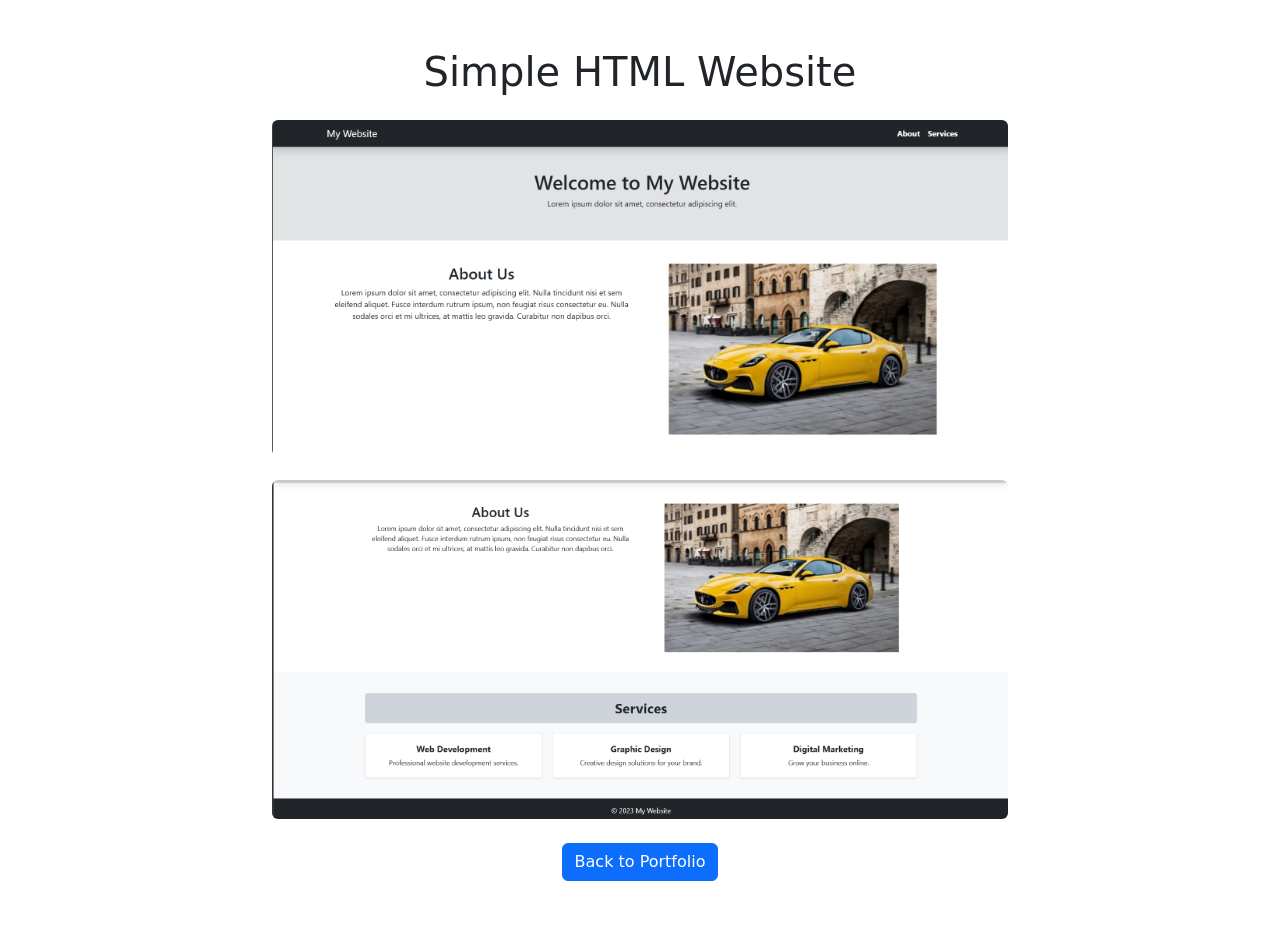
<file: css-project.html>
<!DOCTYPE html>
<html lang="en">
<head>
  <meta charset="UTF-8">
  <meta name="viewport" content="width=device-width, initial-scale=1.0">
  <title>HTML Project</title>
  <link href="https://cdn.jsdelivr.net/npm/bootstrap@5.3.3/dist/css/bootstrap.min.css" rel="stylesheet">
</head>
<body>

<div class="container py-5">
  <h1 class="text-center mb-4">Simple HTML Website</h1>

  <div class="row justify-content-center">
  <div class="col-12 col-md-10 col-lg-8">
    <img src="./photo/Screenshot 2026-03-09 225813.png" class="img-fluid rounded mb-4" alt="HTML Project Screenshot">
    <img src="./photo/Screenshot 2026-03-09 225856.png" class="img-fluid rounded" alt="HTML Project Screenshot">
  </div>
</div>

  <div class="text-center mt-4">
    <a href="index.html" class="btn btn-primary">Back to Portfolio</a>
  </div>
</div>

<script src="https://cdn.jsdelivr.net/npm/bootstrap@5.3.3/dist/js/bootstrap.bundle.min.js"></script>
</body>
</html>
</file>
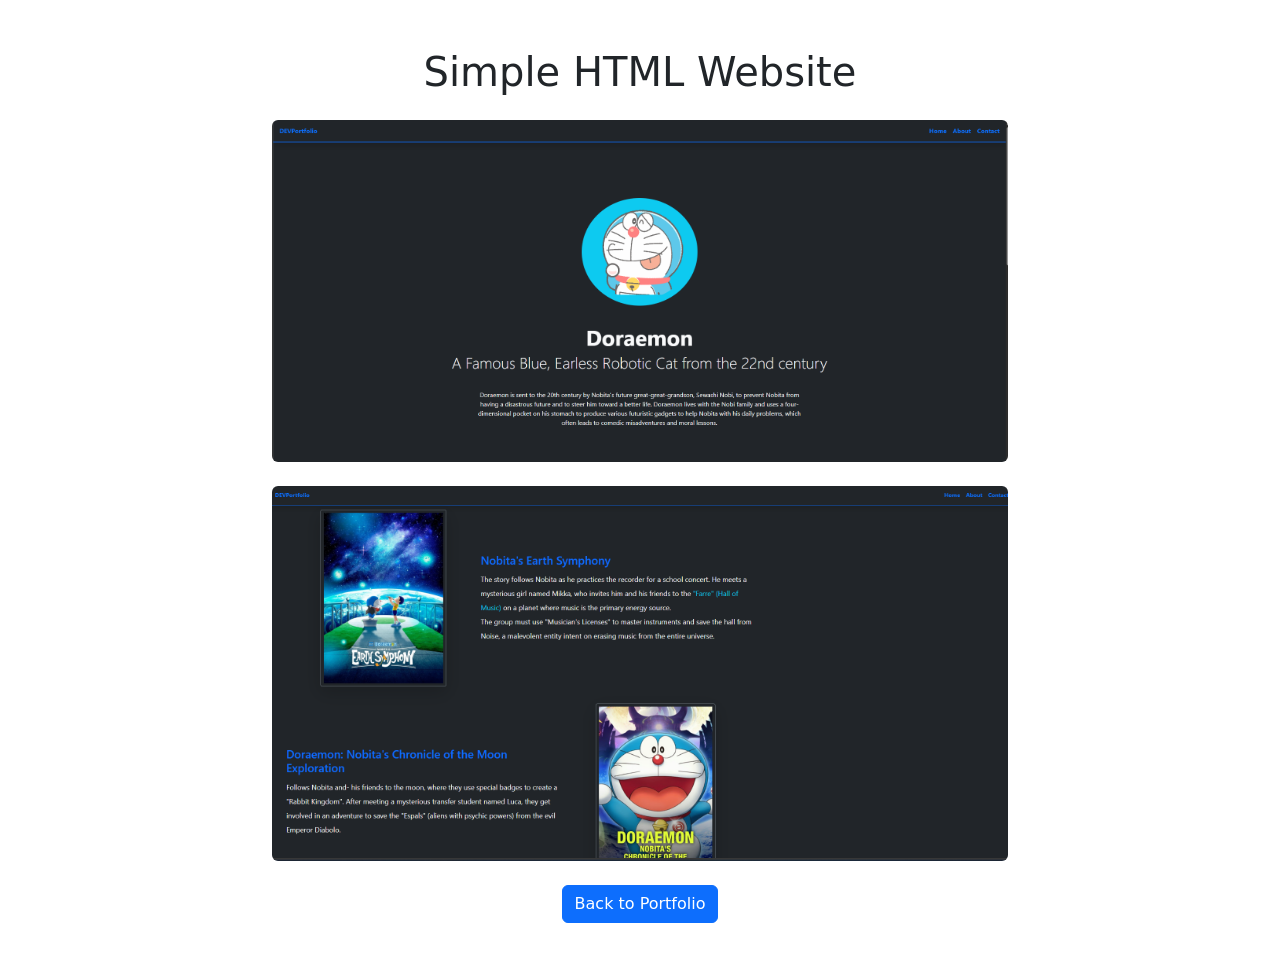
<file: html-project.html>
<!DOCTYPE html>
<html lang="en">
<head>
  <meta charset="UTF-8">
  <meta name="viewport" content="width=device-width, initial-scale=1.0">
  <title>HTML Project</title>
  <link href="https://cdn.jsdelivr.net/npm/bootstrap@5.3.3/dist/css/bootstrap.min.css" rel="stylesheet">
</head>
<body>

<div class="container py-5">
  <h1 class="text-center mb-4">Simple HTML Website</h1>

  <div class="row justify-content-center">
  <div class="col-12 col-md-10 col-lg-8">
    <img src="./photo/Screenshot 2026-03-09 223449.png" class="img-fluid rounded mb-4" alt="HTML Project Screenshot">
    <img src="./photo/Screenshot 2026-03-09 223518.png" class="img-fluid rounded" alt="HTML Project Screenshot">
  </div>
</div>

  <div class="text-center mt-4">
    <a href="index.html" class="btn btn-primary">Back to Portfolio</a>
  </div>
</div>

<script src="https://cdn.jsdelivr.net/npm/bootstrap@5.3.3/dist/js/bootstrap.bundle.min.js"></script>
</body>
</html>
</file>
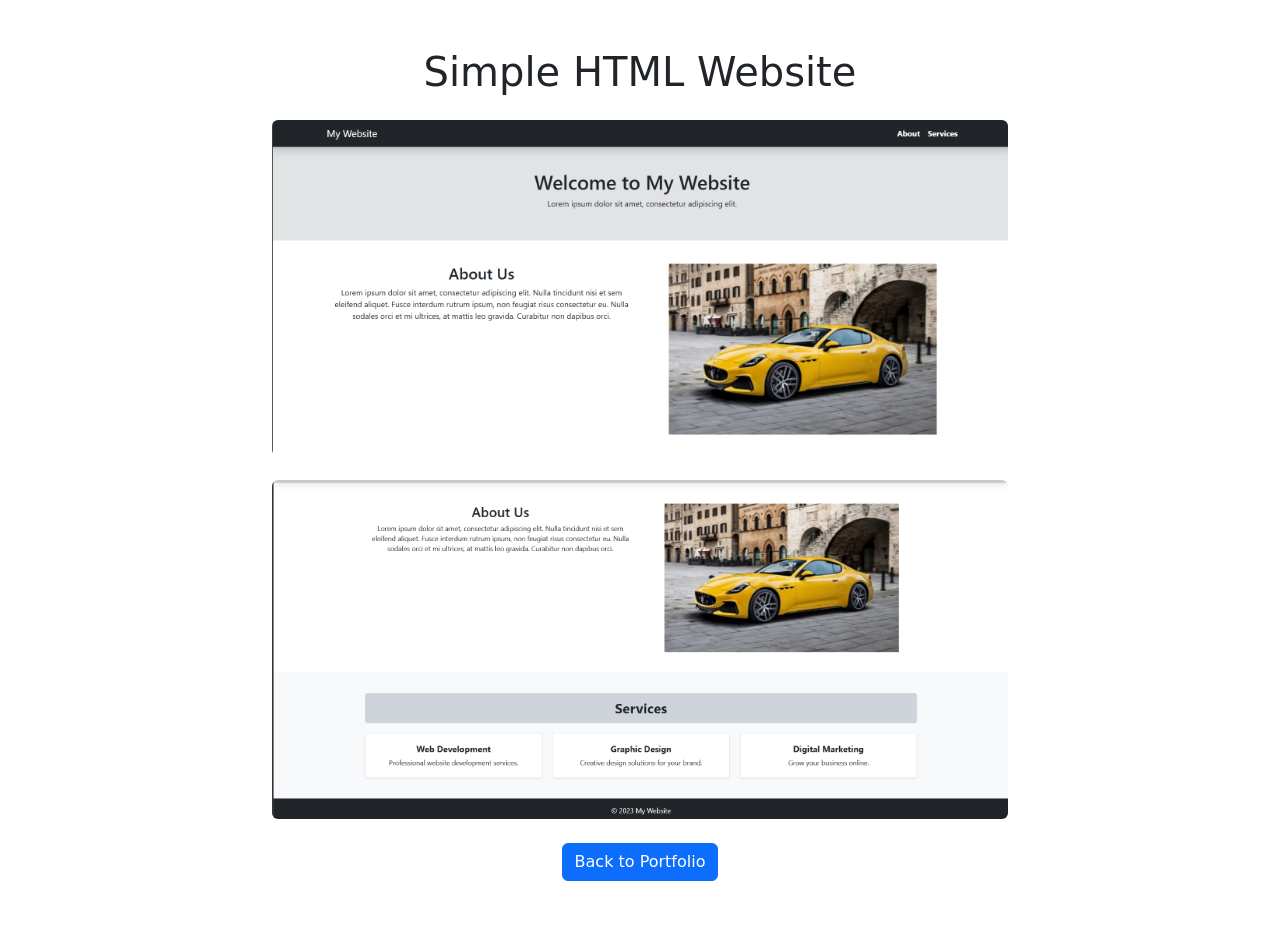
<file: dev-portfolio/css-project.html>
<!DOCTYPE html>
<html lang="en">
<head>
  <meta charset="UTF-8">
  <meta name="viewport" content="width=device-width, initial-scale=1.0">
  <title>HTML Project</title>
  <link href="https://cdn.jsdelivr.net/npm/bootstrap@5.3.3/dist/css/bootstrap.min.css" rel="stylesheet">
</head>
<body>

<div class="container py-5">
  <h1 class="text-center mb-4">Simple HTML Website</h1>

  <div class="row justify-content-center">
  <div class="col-12 col-md-10 col-lg-8">
    <img src="./photo/Screenshot 2026-03-09 225813.png" class="img-fluid rounded mb-4" alt="HTML Project Screenshot">
    <img src="./photo/Screenshot 2026-03-09 225856.png" class="img-fluid rounded" alt="HTML Project Screenshot">
  </div>
</div>

  <div class="text-center mt-4">
    <a href="index.html" class="btn btn-primary">Back to Portfolio</a>
  </div>
</div>

<script src="https://cdn.jsdelivr.net/npm/bootstrap@5.3.3/dist/js/bootstrap.bundle.min.js"></script>
</body>
</html>
</file>
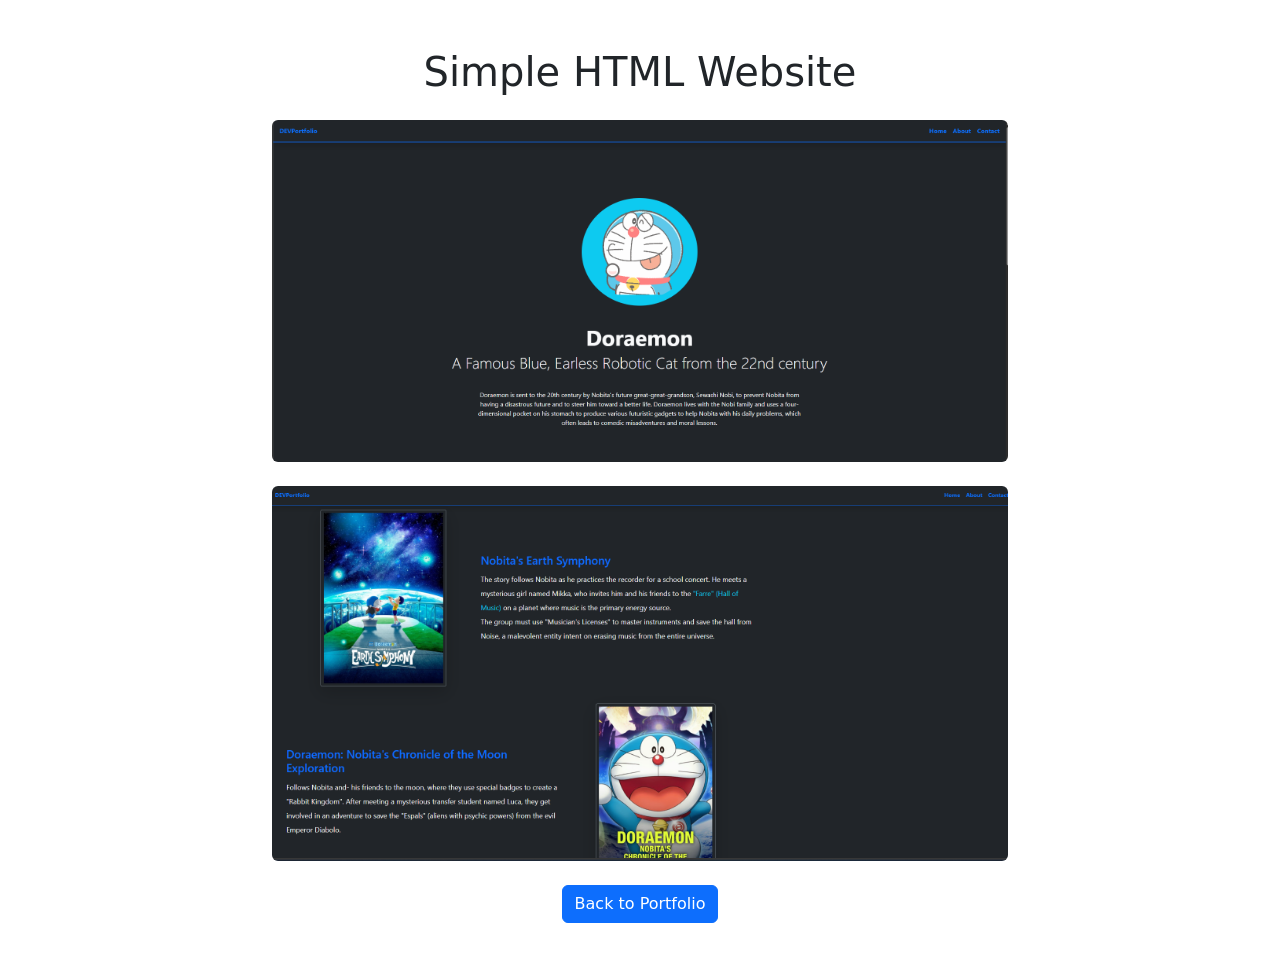
<file: dev-portfolio/html-project.html>
<!DOCTYPE html>
<html lang="en">
<head>
  <meta charset="UTF-8">
  <meta name="viewport" content="width=device-width, initial-scale=1.0">
  <title>HTML Project</title>
  <link href="https://cdn.jsdelivr.net/npm/bootstrap@5.3.3/dist/css/bootstrap.min.css" rel="stylesheet">
</head>
<body>

<div class="container py-5">
  <h1 class="text-center mb-4">Simple HTML Website</h1>

  <div class="row justify-content-center">
  <div class="col-12 col-md-10 col-lg-8">
    <img src="./photo/Screenshot 2026-03-09 223449.png" class="img-fluid rounded mb-4" alt="HTML Project Screenshot">
    <img src="./photo/Screenshot 2026-03-09 223518.png" class="img-fluid rounded" alt="HTML Project Screenshot">
  </div>
</div>

  <div class="text-center mt-4">
    <a href="index.html" class="btn btn-primary">Back to Portfolio</a>
  </div>
</div>

<script src="https://cdn.jsdelivr.net/npm/bootstrap@5.3.3/dist/js/bootstrap.bundle.min.js"></script>
</body>
</html>
</file>
